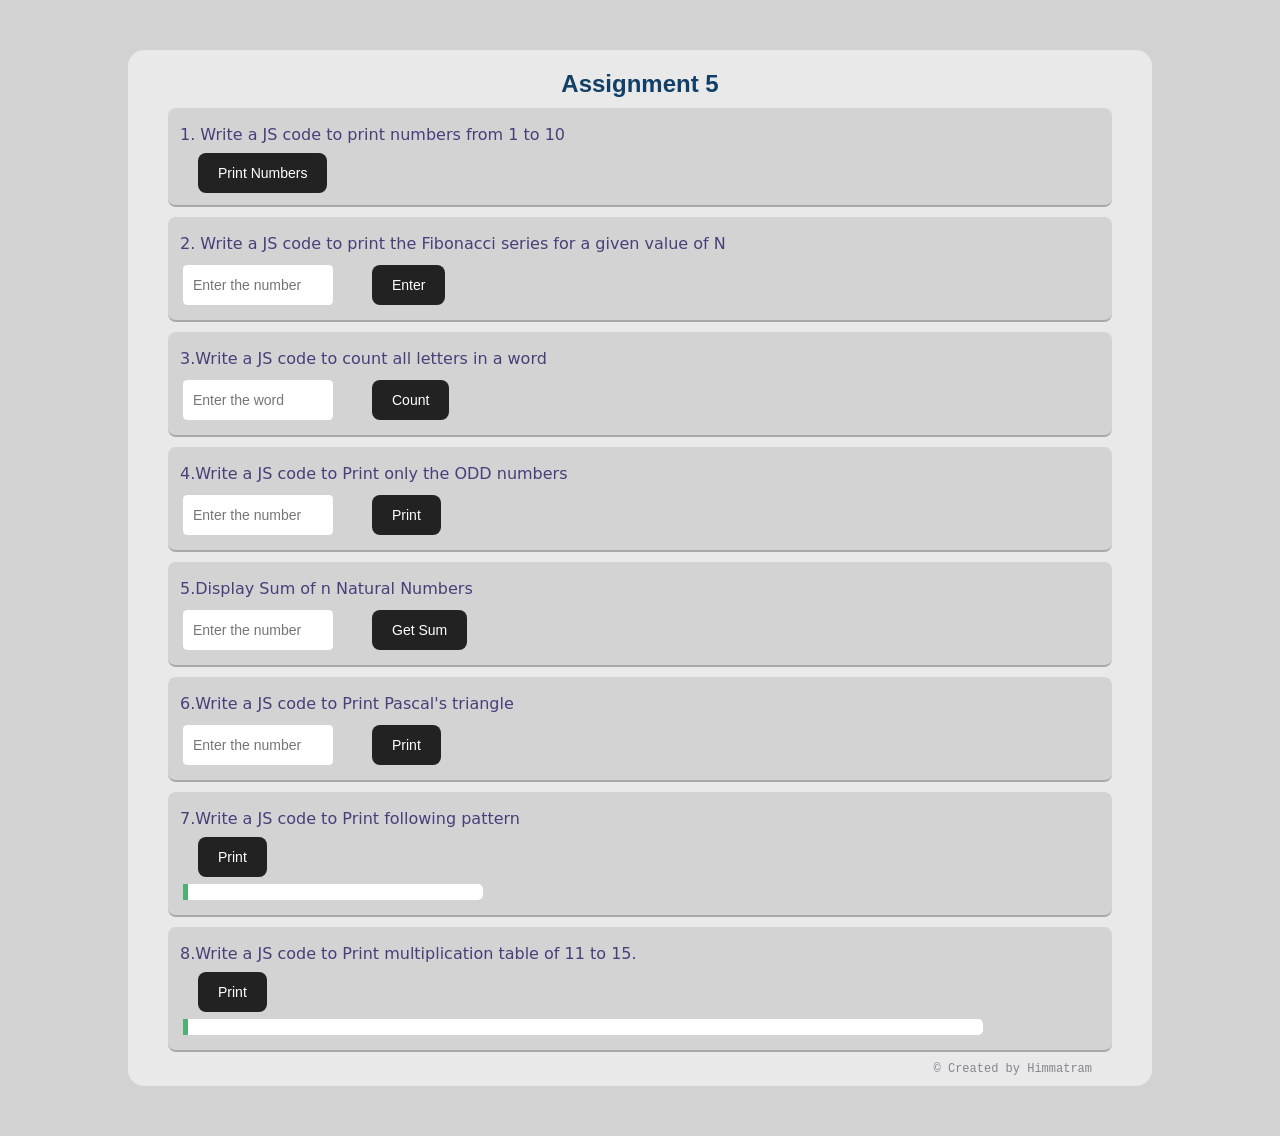
<file: Semester4/PracticalAssignments/JavaScript/Assignment5/index.html>
<!DOCTYPE html>
<html lang="en">
    <head>
        <meta charset="UTF-8" />
        <link rel="stylesheet" href="styles.css">
        <script src="script.js"></script>
        <title>Assignment 5</title>
    </head>
    <body>
        <div class="container">
            <h2>Assignment 5</h2>
            <div class="section">
                <p class="question">1. Write a JS code to print numbers from 1 to 10</p>
                <input type="button" onclick="printNum()" value="Print Numbers">
                <div class="hidden solution" id="solution1"></div>
            </div>
            <div class="section">
                <p class="question">2. Write a JS code to print the Fibonacci series for a given value of N</p>
                <input type="number" id="input_2" placeholder="Enter the number">
                <input type="button" onclick="fibonacci()" value="Enter">
                <div class="hidden solution" id="solution2"></div>
            </div>
            <div class="section">
                <p class="question">3.Write a JS code to count all letters in a word</p>
                <input type="text" id="input_3" placeholder="Enter the word">
                <input type="button" onclick="count()" value="Count">
                <div class="hidden solution" id="solution3"></div>
            </div>
            <div class="section">
                <p class="question">4.Write a JS code to Print only the ODD numbers</p>
                <input type="text" id="input_4" placeholder="Enter the number">
                <input type="button" onclick="oddnum()" value="Print">
                <div class="hidden solution" id="solution4"></div>
            </div>
            <div class="section">
                <p class="question">5.Display Sum of n Natural Numbers</p>
                <input type="number" id="input_5" placeholder="Enter the number">
                <input type="button" onclick="sumofN()" value="Get Sum">
                <div class="hidden solution" id="solution5"></div>
            </div>
            <div class="section">
                <p class="question">6.Write a JS code to Print Pascal's triangle</p>
                <input type="number" id="input_6" placeholder="Enter the number">
                <input type="button" onclick="pascal()" value="Print">
                <div class="hidden solution" id="solution6"></div>
            </div>
            <div class="section">
                <p class="question">7.Write a JS code to Print following pattern</p>
                <input type="button" onclick="patt()" value="Print">
                <div class="hidden solution" id="solution7">
                    <span id="right_triangle"></span>
                    <span id="reverse_right_triangle"></span>
                    <span id="triangle"></span>
                </div>
            </div>
            <div class="section">
                <p class="question">8.Write a JS code to Print multiplication table of 11 to 15.</p>
                <input type="button" onclick="table()" value="Print">
                <div class="hidden solution" id="solution8"></div>
            </div>
            <footer>
                <p>&copy; Created by Himmatram</p>
            </footer>
        </div>
    </body>
</html>
</file>
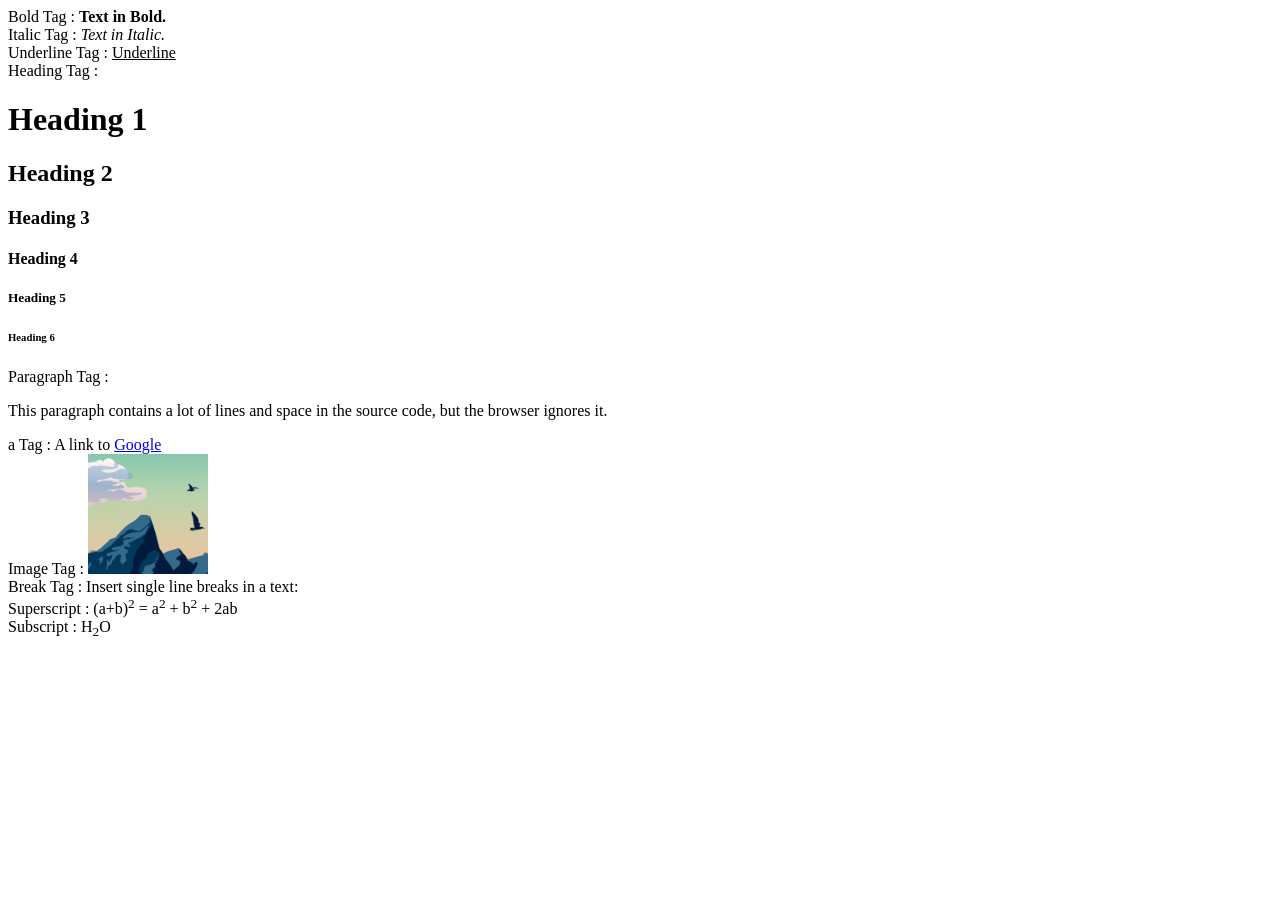
<file: Semester2/PracticalAssignments/Intro_to_Web_Designing/Assignment1.html>
<html>
    <head>
        <title>Assignment 1</title>
    </head>
    <body>
        
        Bold Tag : <b>Text in Bold.</b>                            <br/>
        Italic Tag : <i>Text in Italic.</i>                        <br/>
        Underline Tag : <u>Underline</u>                           <br/>
        Heading Tag :
            <h1>Heading 1</h1>
            <h2>Heading 2</h2>
            <h3>Heading 3</h3>
            <h4>Heading 4</h4>
            <h5>Heading 5</h5>
            <h6>Heading 6</h6>
        Paragraph Tag :
        <p>This paragraph
            contains a    lot of lines and space     in the source code,  but the browser
            ignores it.</p>
        a Tag : A link to <a href="https://www.google.com">Google</a>                         <br/>
        Image Tag : <img src="Image/Image1.jpg" alt="Mountain" width="120px">                 <br/>
        Break Tag : Insert single line breaks in a text:                                      <br/>
        Superscript : (a+b)<sup>2</sup> = a<sup>2</sup> + b<sup>2</sup> + 2ab                 <br/>
        Subscript : H<sub>2</sub>O
    </body>
</html>
</file>
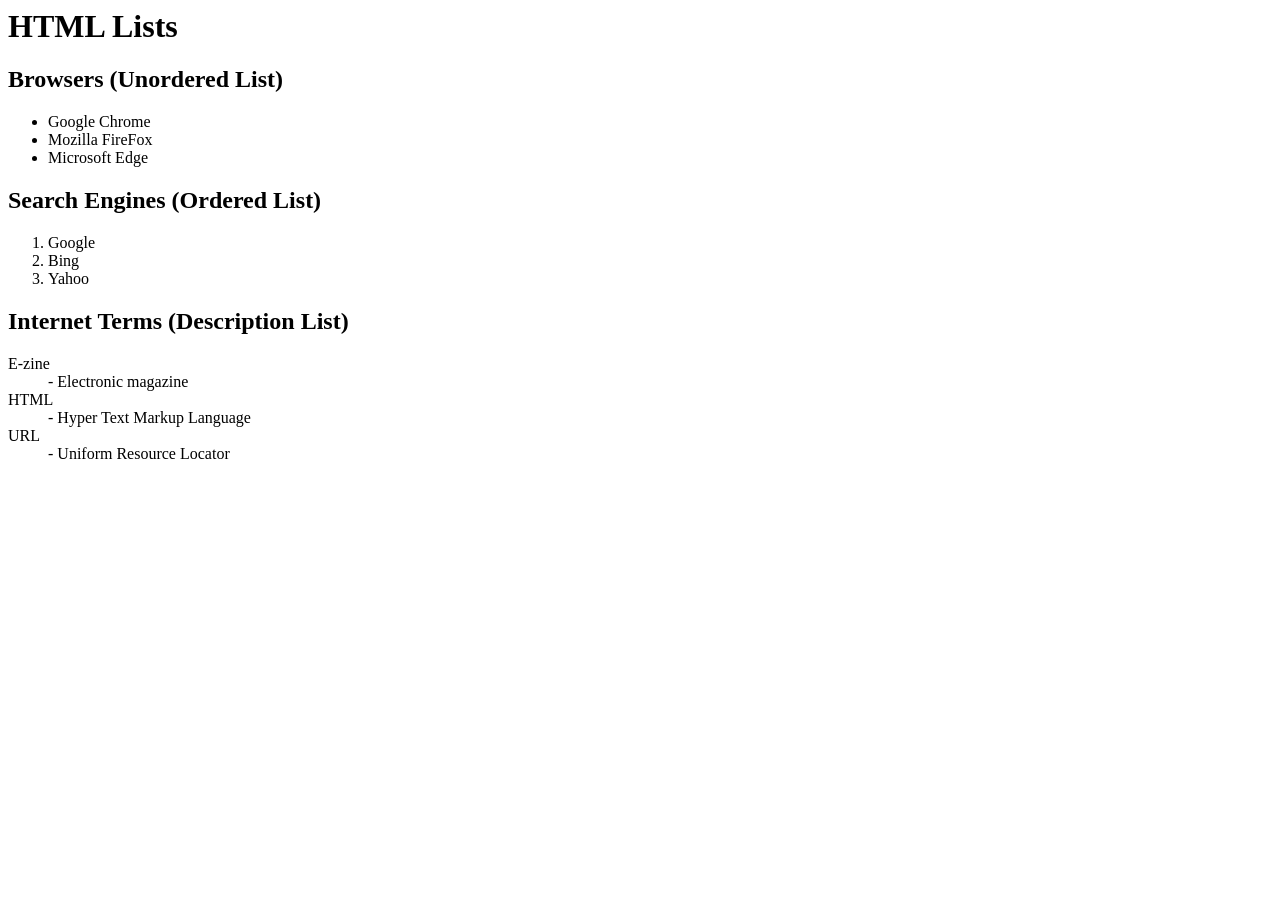
<file: Semester2/PracticalAssignments/Intro_to_Web_Designing/Assignment2_1.html>
<html>
    <head>
        <title>Assignment 2.1</title>
    </head>
    <body>

        <h1>HTML Lists</h1>

        <h2>Browsers (Unordered List)</h2>
        <ul>
            <li>Google Chrome</li>
            <li>Mozilla FireFox</li>
            <li>Microsoft Edge</li>
        </ul>
        <h2>Search Engines (Ordered List)</h2>
        <ol>
            <li>Google</li>
            <li>Bing</li>
            <li>Yahoo</li>
        </ol>
        <h2>Internet Terms (Description List)</h2>
        <dl>
            <dt>E-zine</dt>
                <dd>- Electronic magazine</dd>
            <dt>HTML</dt>
                <dd>- Hyper Text Markup Language</dd>
            <dt>URL</dt>
                <dd>- Uniform Resource Locator</dd>
        </dl>
    </body>
</html>
</file>
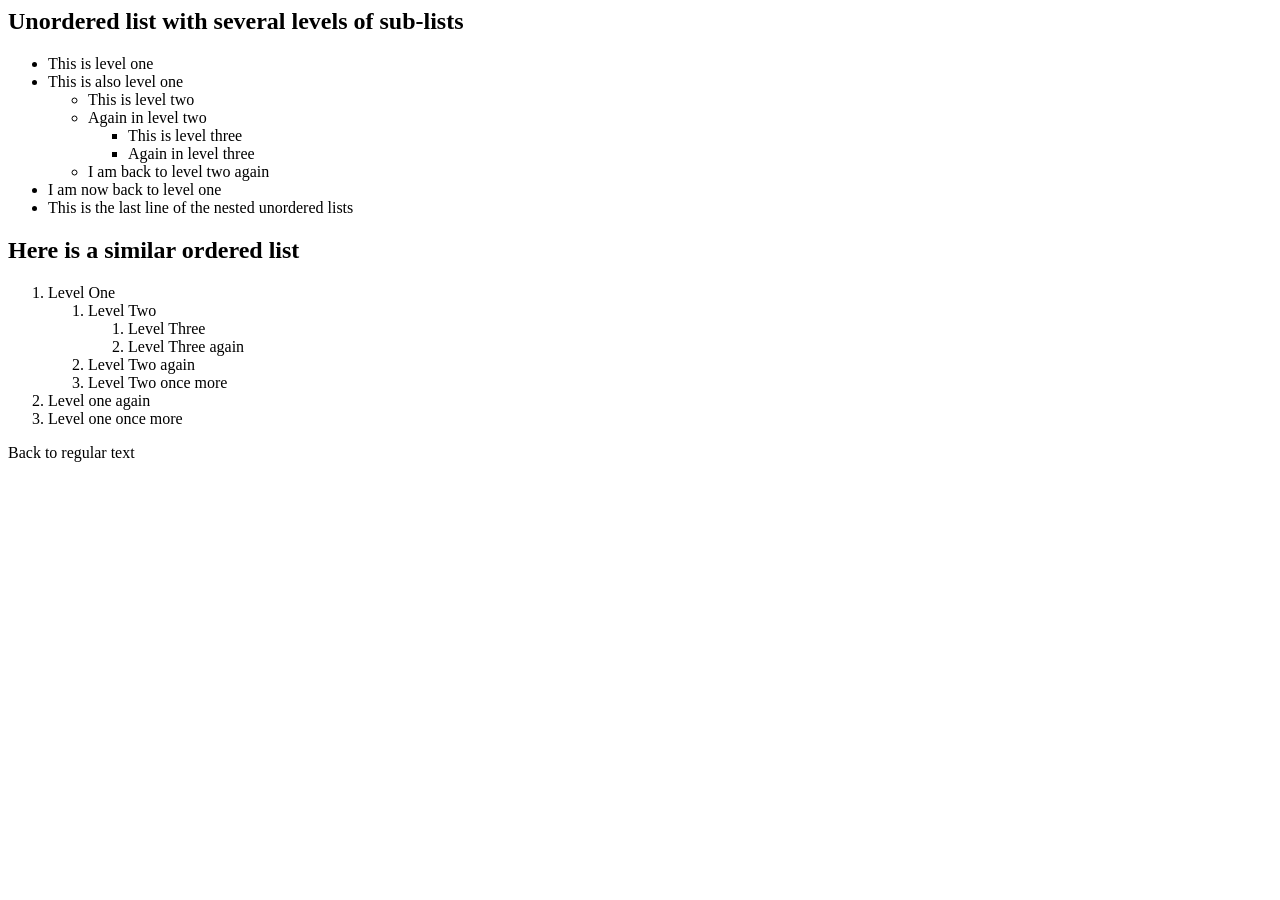
<file: Semester2/PracticalAssignments/Intro_to_Web_Designing/Assignment2_2.html>
<html>
    <head>
        <title>Assignment 2.2</title>
    </head>
    <body>
        <h2>Unordered list with several levels of sub-lists</h2>
        <ul>
            <li>This is level one</li>
            <li>This is also level one
                <ul>
                    <li>This is level two</li>
                    <li>Again in level two
                        <ul>
                            <li>This is level three</li>
                            <li>Again in level three</li>
                        </ul>
                    </li>
                    <li>I am back to level two again</li>
                </ul>
            </li>
            <li>I am now back to level one</li>
            <li>This is the last line of the nested unordered lists</li>
        </ul>

        <h2>Here is a similar ordered list</h2>
        <ol>
            <li>Level One
                <ol>
                    <li>Level Two
                        <ol>
                            <li>Level Three</li>
                            <li>Level Three again</li>
                        </ol>
                    </li>
                    <li>Level Two again</li>
                    <li>Level Two once more</li>
                </ol>
            </li>
            <li>Level one again</li>
            <li>Level one once more</li>
        </ol>

        Back to regular text
    </body>
</html>
</file>
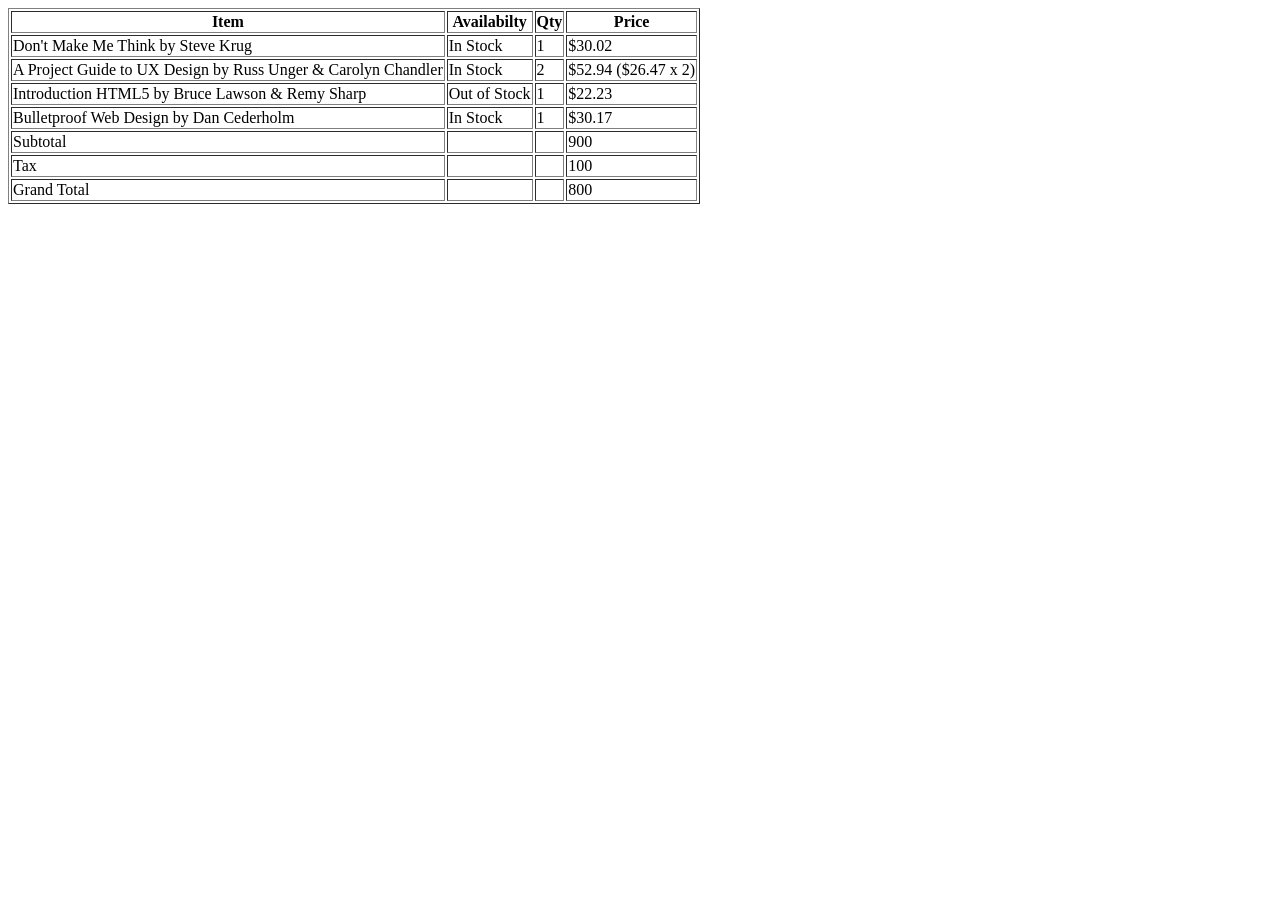
<file: Semester2/PracticalAssignments/Intro_to_Web_Designing/Assignment3_1.html>
<html>
    <head>
        <title>Table</title>
    </head>
    <body>
        <table border="1">
            <tr>
                <th>Item</th>
                <th>Availabilty</th>
                <th>Qty</th>
                <th>Price</th>
            </tr>
            <tr>
                <td>Don't Make Me Think by Steve Krug</td>
                <td>In Stock</td>
                <td>1</td>
                <td>$30.02</td>
            </tr>
            <tr>
                <td>A Project Guide to UX Design by Russ Unger & Carolyn Chandler</td>
                <td>In Stock</td>
                <td>2</td>
                <td>$52.94 ($26.47 x 2)</td>
            </tr>
            <tr>
                <td>Introduction HTML5 by Bruce Lawson & Remy Sharp</td>
                <td>Out of Stock</td>
                <td>1</td>
                <td>$22.23</td>
            </tr>
            <tr>
                <td>Bulletproof Web Design by Dan Cederholm</td>
                <td>In Stock</td>
                <td>1</td>
                <td>$30.17</td>
            </tr>
            <tr>
                <td>Subtotal</td>
                <td></td>
                <td></td>
                <td>900</td>
            </tr>
            <tr>
                <td>Tax</td>
                <td></td>
                <td></td>
                <td>100</td>
            </tr>
            <tr>
                <td>Grand Total</td>
                <td></td>
                <td></td>
                <td>800</td>
            </tr>
        </table>
    </body>
</html>
</file>
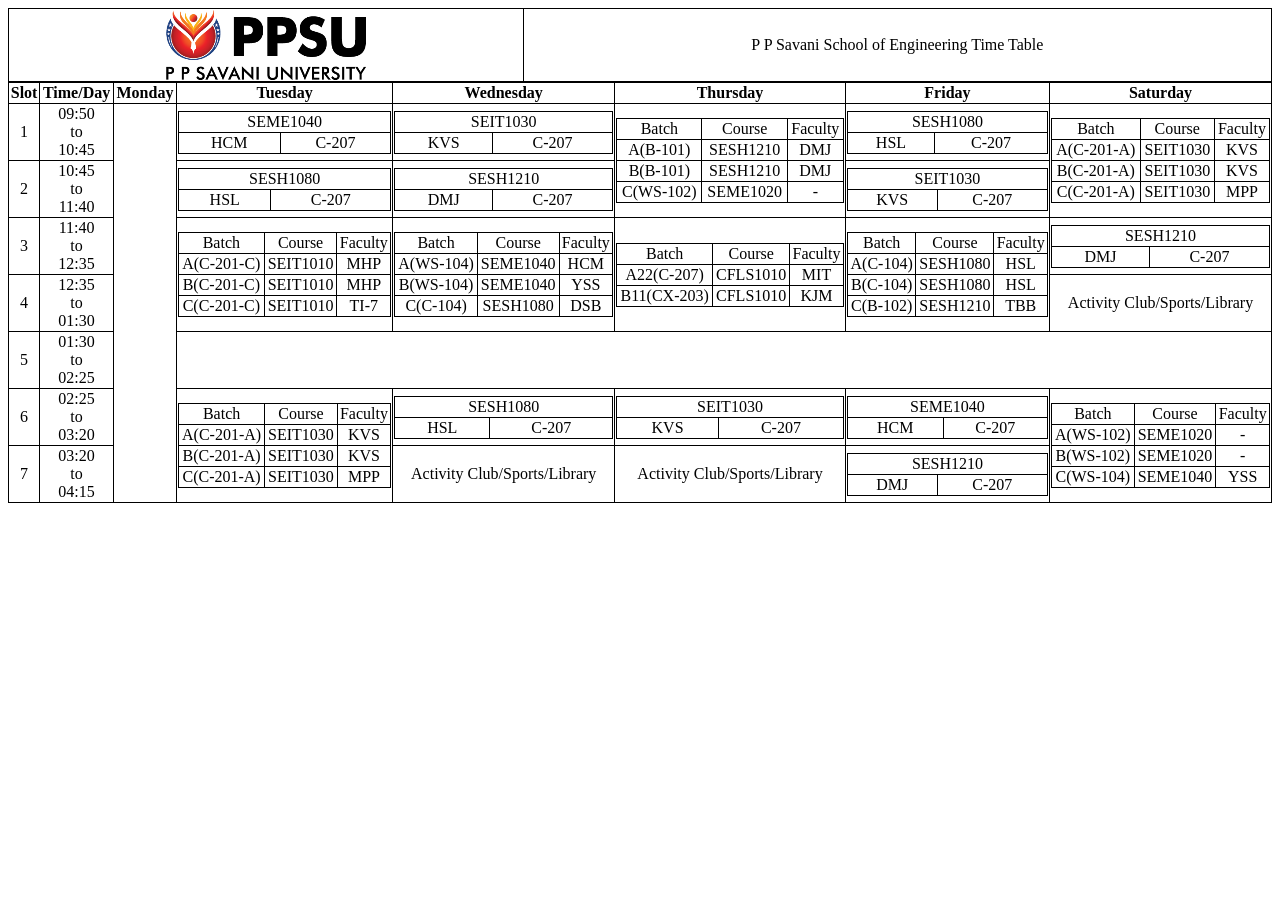
<file: Semester2/PracticalAssignments/Intro_to_Web_Designing/Assignment3_2.html>
<html>
    <head>
        <title>Time Table</title>
        <style>
            table, th, td {
              border: 1px solid black;
              border-collapse: collapse;
              text-align: center;
              padding: 1px 1px;
            }
            table {
                width: 100%;
                margin-left: auto;
                margin-right: auto;
            }
            
        </style>
    </head>
    <body>
        <table style="border: 0px;">
            <tr>
                <td>
                    <img src="Image/ppsulogo.png" alt="">
                </td>
                <td>
                    P P Savani School of Engineering Time Table
                </td>
            </tr>
        </table>
        <table>
            <tr>
                <th>Slot</th>
                <th>Time/Day</th>
                <th>Monday</th>
                <th>Tuesday</th>
                <th>Wednesday</th>
                <th>Thursday</th>
                <th>Friday</th>
                <th>Saturday</th>
            </tr>
            <!--Start Row 1-->
            <tr>
                <td>1</td>
                <td>09:50 <br> to <br> 10:45</td>
                <!-- Monday 1-->
                <td rowspan="7"></td>
                <!-- Tuesday 1 -->
                <td>
                    <table>
                        <tr>
                            <td colspan="2">SEME1040</td>
                        </tr>
                        <tr>
                            <td>HCM</td>
                            <td>C-207</td>
                        </tr>
                    </table>
                </td>
                <!-- Wednesday 1-->
                <td>
                    <table>
                        <tr><td colspan="2">SEIT1030</td></tr>
                        <tr>
                            <td>KVS</td>
                            <td>C-207</td>
                        </tr>
                    </table>
                </td>
                <!-- Thursday 1-->
                <td rowspan="2">
                    <table>
                        <tr>
                            <td>Batch</td>
                            <td>Course</td>
                            <td>Faculty</td>
                        </tr>
                        <tr>
                            <td>A(B-101)</td>
                            <td>SESH1210</td>
                            <td>DMJ</td>
                        </tr>
                        <tr>
                            <td>B(B-101)</td>
                            <td>SESH1210</td>
                            <td>DMJ</td>
                        </tr>
                        <tr>
                            <td>C(WS-102)</td>
                            <td>SEME1020</td>
                            <td>-</td>
                        </tr>
                    </table>
                </td>
                <!--Friday 1-->
                <td>
                    <table>
                        <tr><td colspan="2">SESH1080</td></tr>
                        <tr>
                            <td>HSL</td>
                            <td>C-207</td>
                        </tr>
                    </table>
                </td>
                <!--Satuday 1-->
                <td rowspan="2">
                    <table>
                        <tr>
                            <td>Batch</td>
                            <td>Course</td>
                            <td>Faculty</td>
                        </tr>
                        <tr>
                            <td>A(C-201-A)</td>
                            <td>SEIT1030</td>
                            <td>KVS</td>
                        </tr>
                        <tr>
                            <td>B(C-201-A)</td>
                            <td>SEIT1030</td>
                            <td>KVS</td>
                        </tr>
                        <tr>
                            <td>C(C-201-A)</td>
                            <td>SEIT1030</td>
                            <td>MPP</td>
                        </tr>
                    </table>
                </td>
            </tr>
            <!--End Row 1-->


            <!--Start Row 2-->
            <tr>
                <td>2</td>
                <td>10:45 <br> to <br> 11:40</td>
                <!-- Monday 2-->
                
                <!-- Tuesday 2 -->
                <td>
                    <table>
                        <tr><td colspan="2">SESH1080</td></tr>
                        <tr>
                            <td>HSL</td>
                            <td>C-207</td>
                        </tr>
                    </table>
                </td>
                <!-- Wednesday 2-->
                <td>
                    <table>
                        <tr><td colspan="2">SESH1210</td></tr>
                        <tr>
                            <td>DMJ</td>
                            <td>C-207</td>
                        </tr>
                    </table>
                </td>
                <!-- Thursday 2-->
                
                <!--Friday 2-->
                <td>
                    <table>
                        <tr><td colspan="2">SEIT1030</td></tr>
                        <tr>
                            <td>KVS</td>
                            <td>C-207</td>
                        </tr>
                    </table>
                </td>
                <!--Satuday 2-->
                
            </tr>
            <!--End Row 2-->

            <!--Start Row 3-->
            <tr>
                <td>3</td>
                <td>11:40 <br> to <br> 12:35 </td>
                <!-- Monday 3-->
                
                <!-- Tuesday 3 -->
                <td rowspan="2">
                    <table>
                        <tr>
                            <td>Batch</td>
                            <td>Course</td>
                            <td>Faculty</td>
                        </tr>
                        <tr>
                            <td>A(C-201-C)</td>
                            <td>SEIT1010</td>
                            <td>MHP</td>
                        </tr>
                        <tr>
                            <td>B(C-201-C)</td>
                            <td>SEIT1010</td>
                            <td>MHP</td>
                        </tr>
                        <tr>
                            <td>C(C-201-C)</td>
                            <td>SEIT1010</td>
                            <td>TI-7</td>
                        </tr>
                    </table>
                </td>
                <!-- Wednesday 3-->
                <td rowspan="2">
                    <table>
                        <tr>
                            <td>Batch</td>
                            <td>Course</td>
                            <td>Faculty</td>
                        </tr>
                        <tr>
                            <td>A(WS-104)</td>
                            <td>SEME1040</td>
                            <td>HCM</td>
                        </tr>
                        <tr>
                            <td>B(WS-104)</td>
                            <td>SEME1040</td>
                            <td>YSS</td>
                        </tr>
                        <tr>
                            <td>C(C-104)</td>
                            <td>SESH1080</td>
                            <td>DSB</td>
                        </tr>
                    </table>
                </td>
                <!-- Thursday 3-->
                <td rowspan="2">
                    <table>
                        <tr>
                            <td>Batch</td>
                            <td>Course</td>
                            <td>Faculty</td>
                        </tr>
                        <tr>
                            <td>A22(C-207)</td>
                            <td>CFLS1010</td>
                            <td>MIT</td>
                        </tr>
                        <tr>
                            <td>B11(CX-203)</td>
                            <td>CFLS1010</td>
                            <td>KJM</td>
                        </tr>
                        <tr>
                            
                        </tr>
                        <tr>

                        </tr>
                    </table>
                </td>
                <!--Friday 3-->
                <td rowspan="2">
                    <table>
                        <tr>
                            <td>Batch</td>
                            <td>Course</td>
                            <td>Faculty</td>
                        </tr>
                        <tr>
                            <td>A(C-104)</td>
                            <td>SESH1080</td>
                            <td>HSL</td>
                        </tr>
                        <tr>
                            <td>B(C-104)</td>
                            <td>SESH1080</td>
                            <td>HSL</td>
                        </tr>
                        <tr>
                            <td>C(B-102)</td>
                            <td>SESH1210</td>
                            <td>TBB</td>
                        </tr>
                    </table>
                </td>
                <!--Satuday 3-->
                <td>
                    <table>
                        <tr>
                            <td colspan="2">
                                SESH1210
                            </td>
                        </tr>
                        <tr>
                            <td>DMJ</td>
                            <td>C-207</td>
                        </tr>
                    </table>
                </td>
                
                
            </tr>
            <!--End Row 3-->


            <!--Start Row 4-->
            <tr>
                <td>4</td>
                <td>12:35 <br> to <br> 01:30</td>
                <td>
                    Activity Club/Sports/Library
                </td>
            </tr>
            <!--End Row 4-->

            <!--Start Row 5-->
            <tr>
                <td>5</td>
                <td>01:30 <br> to <br> 02:25</td>
            </tr>
            <!--End Row 5-->

            <!--Start Row 6-->
            <tr>
                <td>6</td>
                <td>02:25 <br> to <br> 03:20</td>
                <!--Monday 6-->
                <!--Tuesday 6-->
                <td rowspan="2">
                    <table>
                        <tr>
                            <td>Batch</td>
                            <td>Course</td>
                            <td>Faculty</td>
                        </tr>
                        <tr>
                            <td>A(C-201-A)</td>
                            <td>SEIT1030</td>
                            <td>KVS</td>
                        </tr>
                        <tr>
                            <td>B(C-201-A)</td>
                            <td>SEIT1030</td>
                            <td>KVS</td>
                        </tr>
                        <tr>
                            <td>C(C-201-A)</td>
                            <td>SEIT1030</td>
                            <td>MPP</td>
                        </tr>
                    </table>
                </td>
                <!--Wednesday 6-->
                <td>
                    <table>
                        <tr>
                            <td colspan="2">
                                SESH1080
                            </td>
                        </tr>
                        <tr>
                            <td>HSL</td>
                            <td>C-207</td>
                        </tr>
                    </table>
                </td>
                <!--Thursday 6-->
                <td>
                    <table>
                        <tr>
                            <td colspan="2">
                                SEIT1030
                            </td>
                        </tr>
                        <tr>
                            <td>KVS</td>
                            <td>C-207</td>
                        </tr>
                    </table>
                </td>
                <!--Friday 6-->
                <td>
                    <table>
                        <tr>
                            <td colspan="2">
                                SEME1040
                            </td>
                        </tr>
                        <tr>
                            <td>HCM</td>
                            <td>C-207</td>
                        </tr>
                    </table>
                </td>
                <!--Saturday 6-->
                <td rowspan="2">
                    <table>
                        <tr>
                            <td>Batch</td>
                            <td>Course</td>
                            <td>Faculty</td>
                        </tr>
                        <tr>
                            <td>A(WS-102)</td>
                            <td>SEME1020</td>
                            <td>-</td>
                        </tr>
                        <tr>
                            <td>B(WS-102)</td>
                            <td>SEME1020</td>
                            <td>-</td>
                        </tr>
                        <tr>
                            <td>C(WS-104)</td>
                            <td>SEME1040</td>
                            <td>YSS</td>
                        </tr>
                    </table>
                </td>
            </tr>
            <!--End Row 6-->

            <!--Start Row 7-->
            <tr>
                <td>7</td>
                <td>03:20 <br> to <br> 04:15 </td>
                
                <!--Wednesday  7-->
                <td>
                    Activity Club/Sports/Library
                </td>
                <!--Thursday  7-->
                <td>
                    Activity Club/Sports/Library
                </td>
                <td>
                    <table>
                        <tr>
                            <td colspan="2">
                                SESH1210
                            </td>
                        </tr>
                        <tr>
                            <td>DMJ</td>
                            <td>C-207</td>
                        </tr>
                    </table>
                </td>
            </tr>
            <!--End Row 7-->


        </table>
    </body>
</html>
</file>
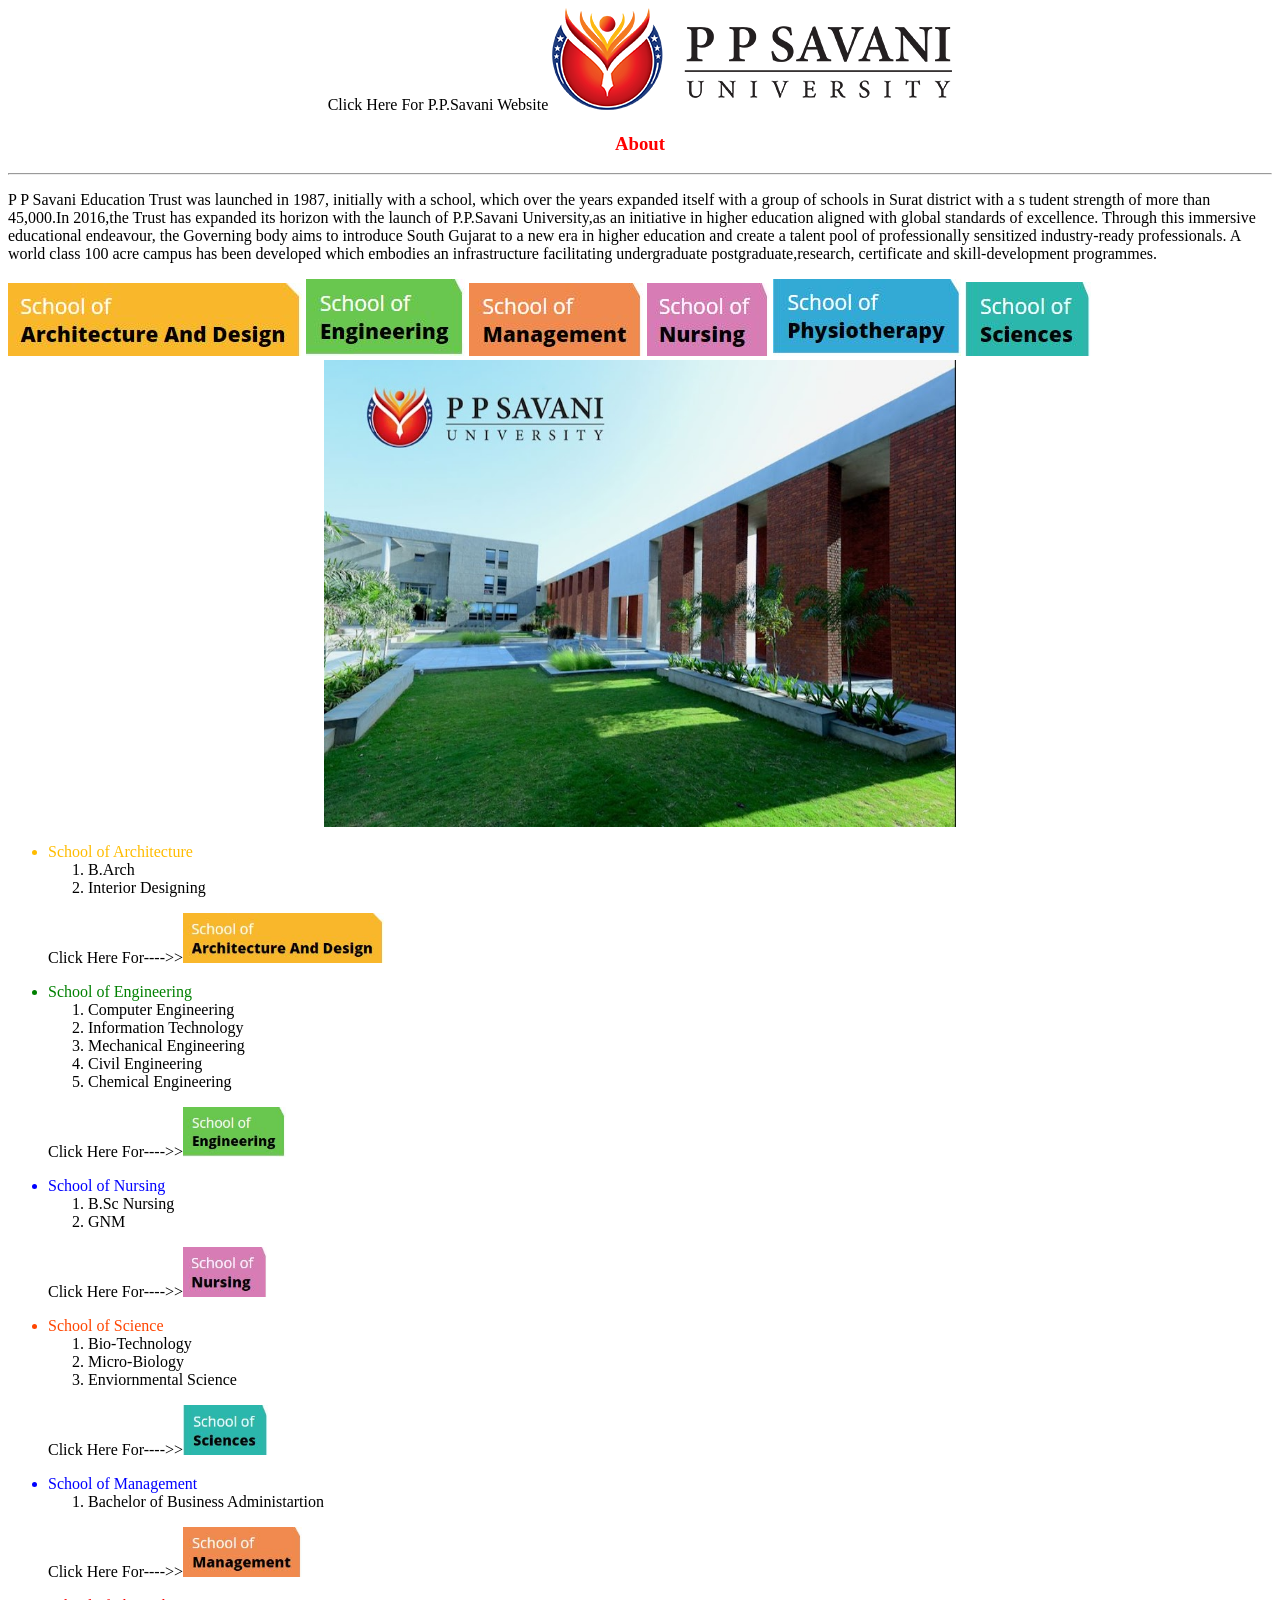
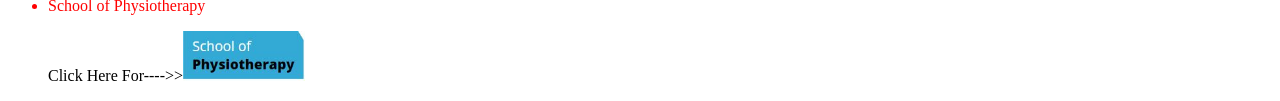
<file: Semester2/PracticalAssignments/Intro_to_Web_Designing/Assignment4.html>
<html>
    <head>
        <title>PP Savani University</title>

        <style>
            ul ol{
                color: black;
            }
            .center {
                display: block;
                margin-left: auto;
                margin-right: auto;
                width: 50%;
            }
        </style>
    </head>
    <body>
        <p style="text-align: center;">Click Here For P.P.Savani Website <img src="Image/ppsu-logo-new.png" alt=""></p>
        <h3 style="color: red; text-align: center;">About</h3>
        <hr>
        <p>
            P P Savani Education Trust was launched in 1987, initially with a school, which over the years expanded itself with a group of schools
            in Surat district with a s tudent strength of more than 45,000.In 2016,the Trust has expanded its horizon with the launch of P.P.Savani
            University,as an initiative in higher education aligned with global standards of excellence. Through this immersive educational
            endeavour, the Governing body aims to introduce South Gujarat to a new era in higher education and create a talent pool of
            professionally sensitized industry-ready professionals. A world class 100 acre campus has been developed which embodies an
            infrastructure facilitating undergraduate postgraduate,research, certificate and skill-development programmes.
        </p>
        <p>
            <img src="Image/sa.JPG" alt="">
            <img src="Image/se.JPG" alt="">
            <img src="Image/sm.JPG" alt="">
            <img src="Image/sn.JPG" alt="">
            <img src="Image/sp.JPG" alt="">
            <img src="Image/ss.JPG" alt="">
            <br>
            <img src="Image/Ppsu.JPG" alt=""  class="center">
        </p>
        <p>
            <ul>
                <li style="color:#ffbc00">School of Architecture
                    <ol>
                        <li>B.Arch </li>
                        <li>Interior Designing </li>
                    </ol>
                </li>
                <p>
                    Click Here For---->><a href="https://ppsu.ac.in/soa"><img src="Image/sa.JPG" alt="" height="50px"></a>
                </p>
                <li style="color: green;">School of Engineering
                    <ol>
                        <li>Computer Engineering</li>
                        <li>Information Technology</li>
                        <li>Mechanical Engineering</li>
                        <li>Civil Engineering</li>
                        <li>Chemical Engineering</li>
                    </ol>
                </li>
                <p>
                    Click Here For---->><a href="https://ppsu.ac.in/soe"><img src="Image/se.JPG" alt="" height="50px"></a>
                </p>
                <li style="color: blue;">School of Nursing
                    <ol>
                        <li>B.Sc Nursing</li>
                        <li>GNM</li>
                    </ol>
                </li>
                <p>
                    Click Here For---->><a href="https://ppsu.ac.in/son"><img src="Image/sn.JPG" alt="" height="50px"></a>
                </p>
                <li style="color: orangered;">School of Science
                    <ol>
                        <li>Bio-Technology</li>
                        <li>Micro-Biology</li>
                        <li>Enviornmental Science</li>
                    </ol>
                </li>
                <p>
                    Click Here For---->><a href="https://ppsu.ac.in/sos"><img src="Image/ss.JPG" alt="" height="50px"></a>
                </p>
                <li style="color: blue;">School of Management
                    <ol>
                        <li>Bachelor of Business Administartion</li>
                    </ol>
                </li>
                <p>
                    Click Here For---->><a href="https://ppsu.ac.in/slm"><img src="Image/sm.JPG" alt="" height="50px"></a>
                </p>
                <li style="color: red;">School of Physiotherapy</li>
                <p>
                    Click Here For---->><a href="https://ppsu.ac.in/sop"><img src="Image/sp.JPG" alt="" height="50px"></a>
                </p>
            </ul>
        </p>
    </body>
</html>
</file>
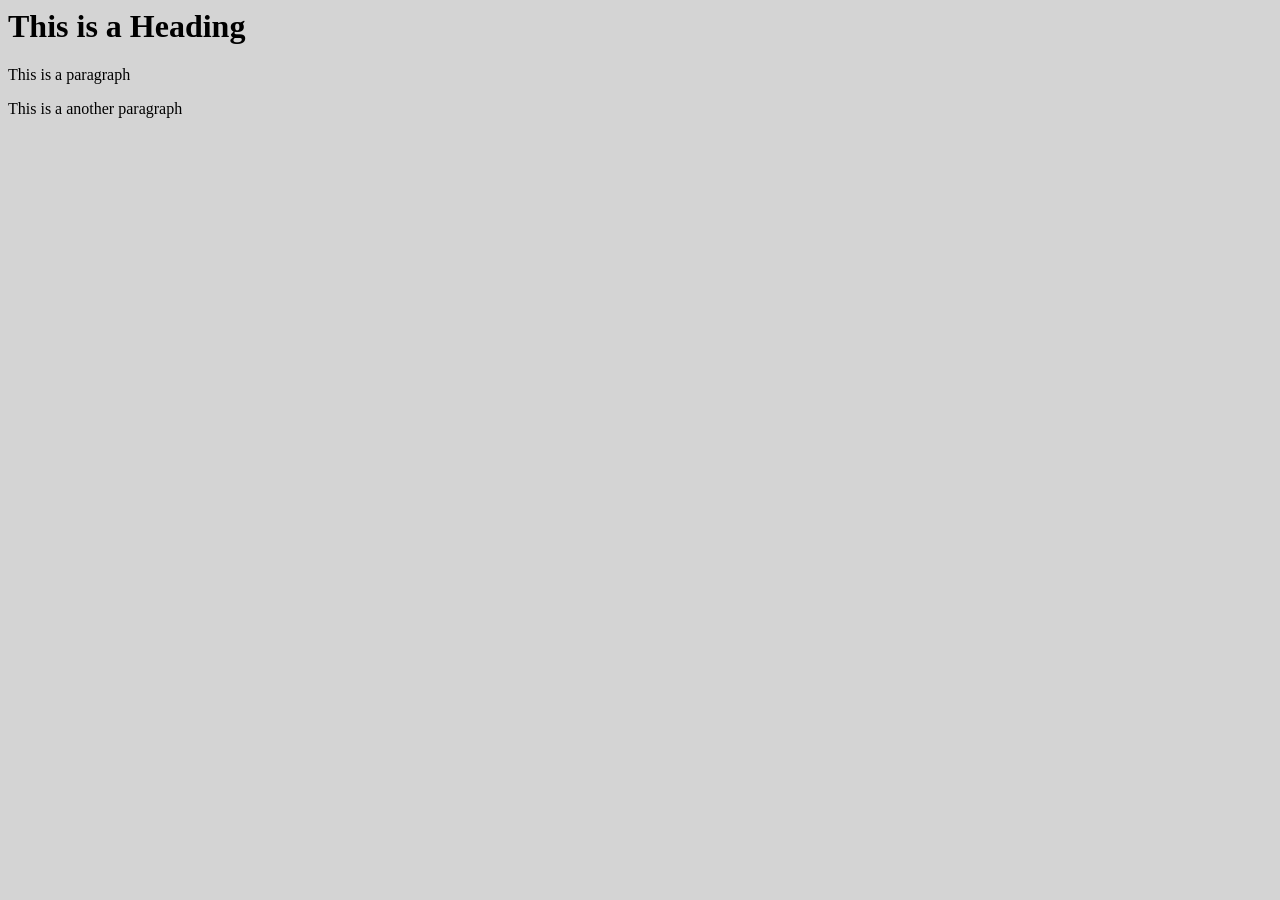
<file: Semester2/PracticalAssignments/Intro_to_Web_Designing/Assignment6_1.html>
<html>
    <head>
        <link rel="stylesheet" type="text/css" href="CSS/mystyle_6_1.css">
    </head>
    <body>
        <h1>This is a Heading</h1>
        <p>This is a paragraph</p>
        <p>This is a another paragraph</p>
    </body>
</html>
</file>
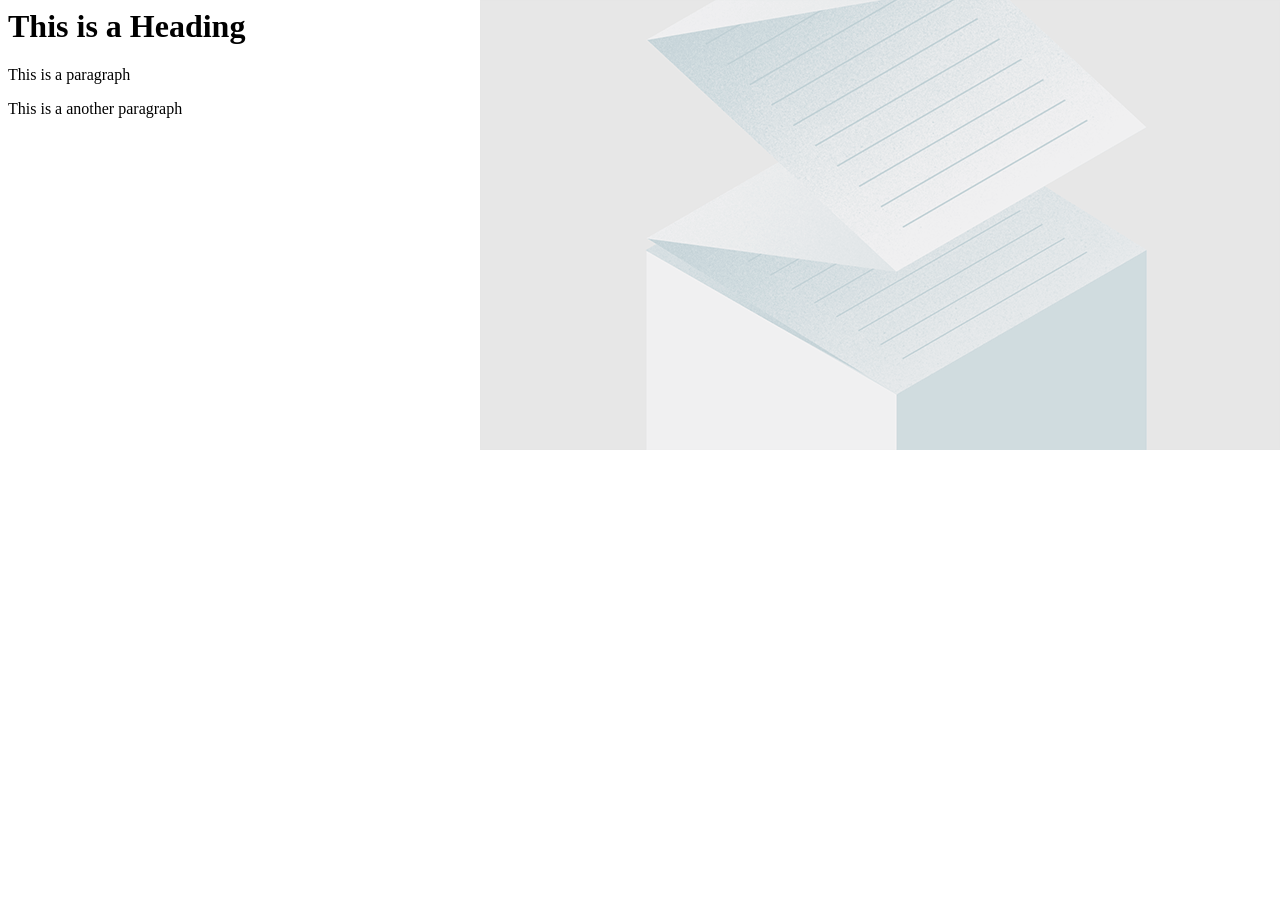
<file: Semester2/PracticalAssignments/Intro_to_Web_Designing/Assignment6_10.html>
<html>
    <head>
        <style>
            body {
                background-image: url(Image/paper.gif);
                background-repeat: no-repeat;
                background-position: top right;
            }
        </style>
    </head>
    <body>
        <h1>This is a Heading</h1>
        <p>This is a paragraph</p>
        <p>This is a another paragraph</p>
    </body>
</html>
</file>
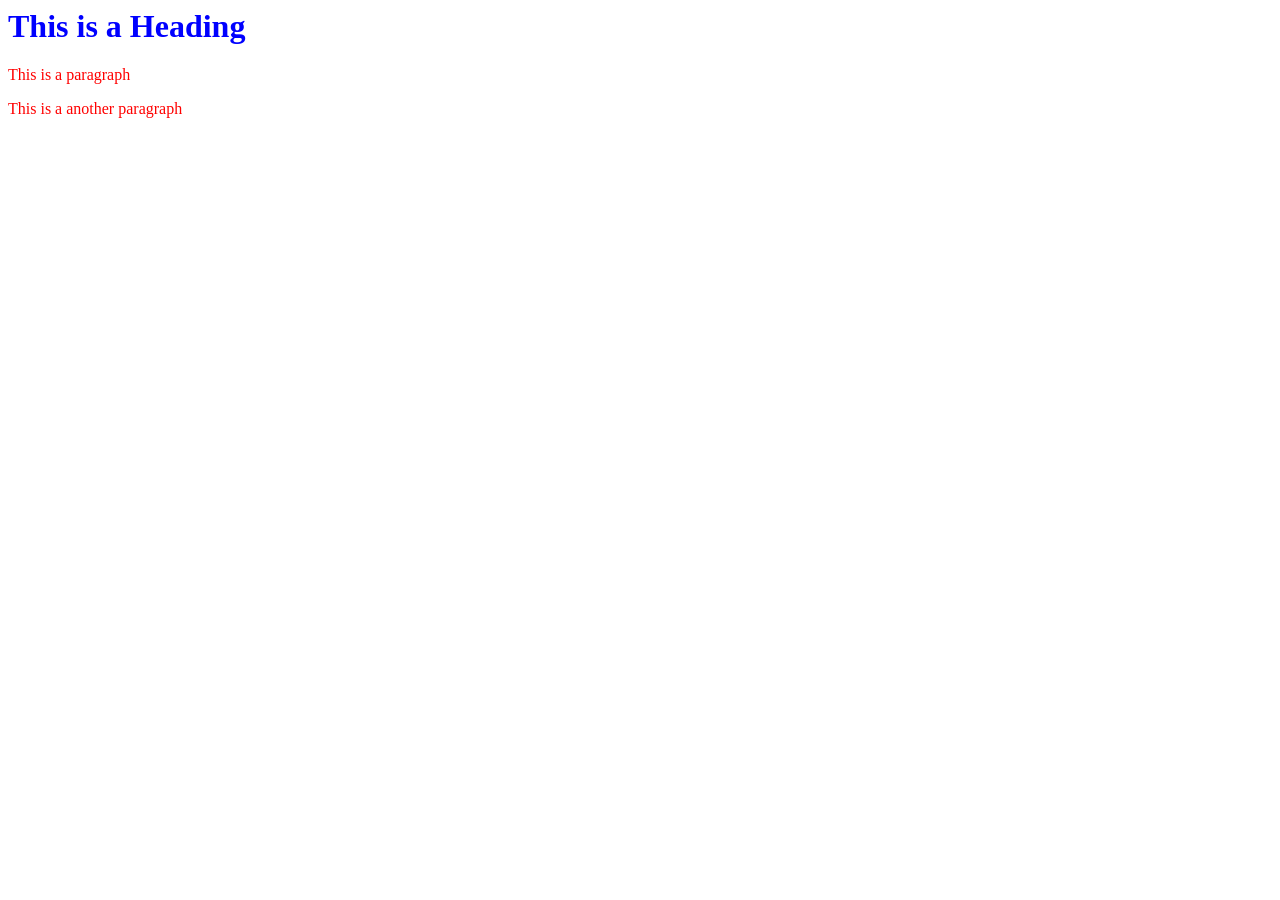
<file: Semester2/PracticalAssignments/Intro_to_Web_Designing/Assignment6_11.html>
<html>
    <head>
        <style>
            body {
                color: red;
            }
            h1 {
                color: blue;
            }
        </style>
    </head>
    <body>
        <h1>This is a Heading</h1>
        <p>This is a paragraph</p>
        <p>This is a another paragraph</p>
    </body>
</html>
</file>
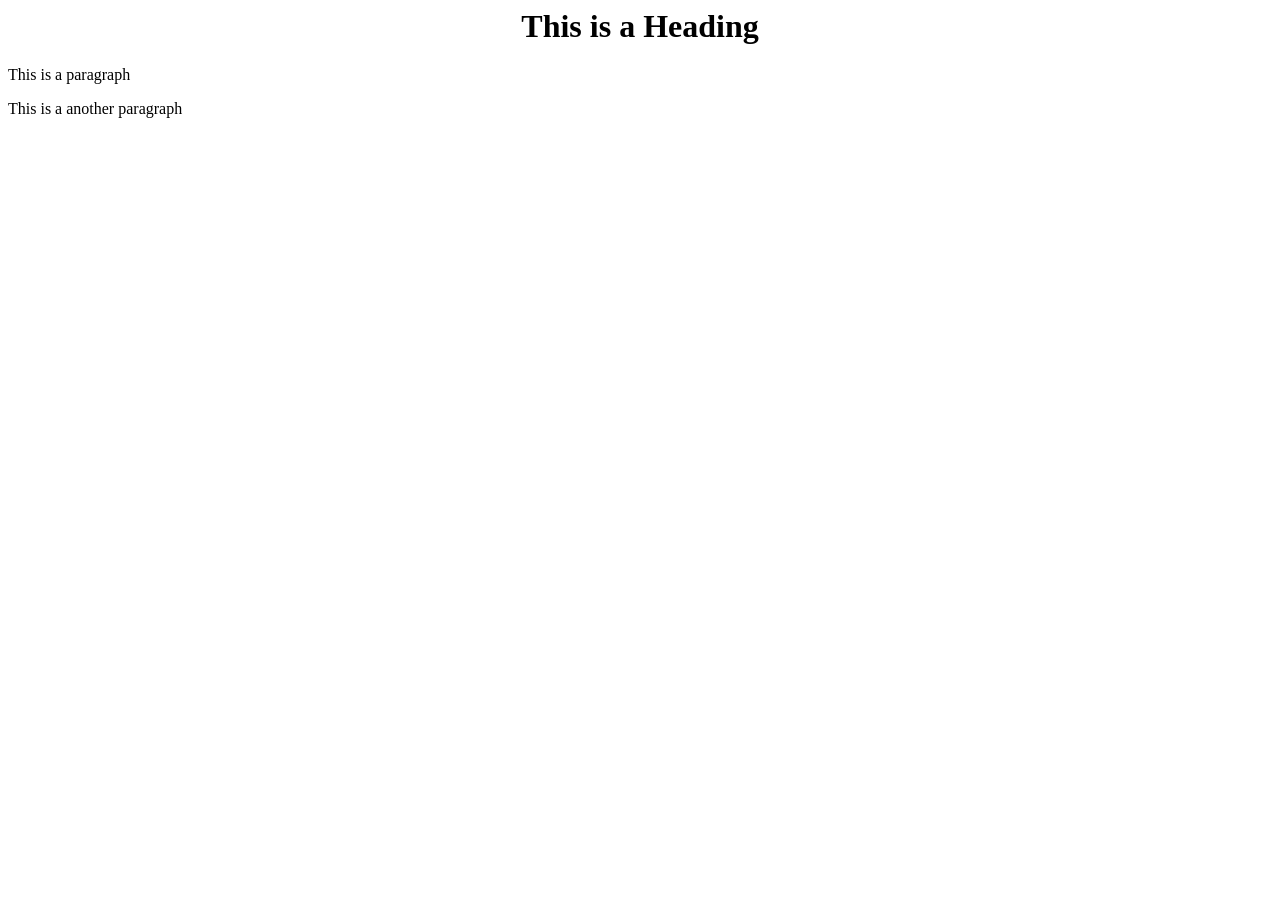
<file: Semester2/PracticalAssignments/Intro_to_Web_Designing/Assignment6_12.html>
<html>
    <head>
        <style>
            h1 {
                text-align: center;
            }
        </style>
    </head>
    <body>
        <h1>This is a Heading</h1>
        <p>This is a paragraph</p>
        <p>This is a another paragraph</p>
    </body>
</html>
</file>
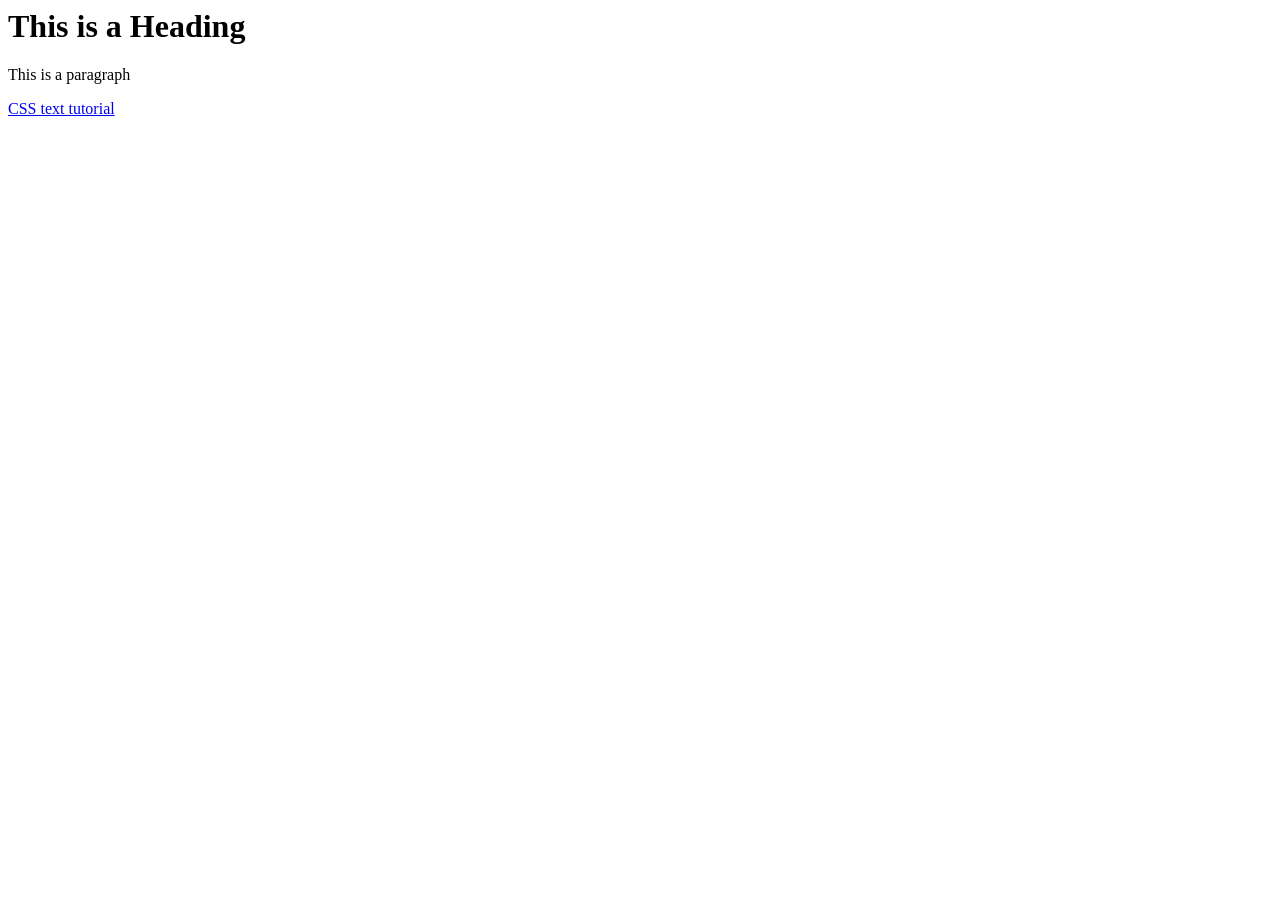
<file: Semester2/PracticalAssignments/Intro_to_Web_Designing/Assignment6_13.html>
<html>
    <head>
        <style>
            a {
                text-decoration: underline;
            }
        </style>
    </head>
    <body>
        <h1>This is a Heading</h1>
        <p>This is a paragraph</p>
        <p><a href="css_text.asp">CSS text tutorial</a></p>
    </body>
</html>
</file>
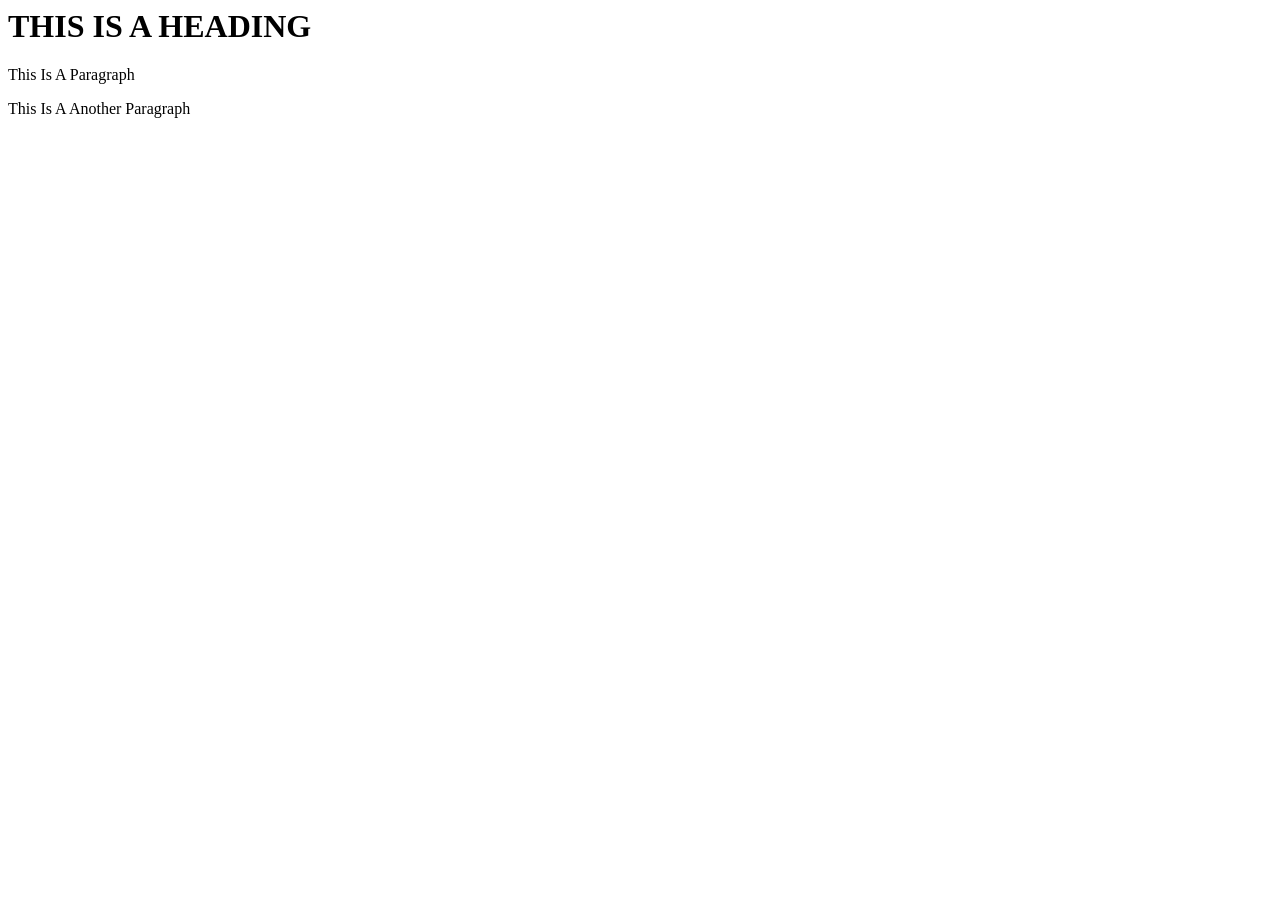
<file: Semester2/PracticalAssignments/Intro_to_Web_Designing/Assignment6_14.html>
<html>
    <head>
        <style>
            h1 {
                text-transform: uppercase;
            }
            p {
                text-transform: capitalize;
            }
        </style>
    </head>
    <body>
        <h1>This is a Heading</h1>
        <p>This is a paragraph</p>
        <p>This is a another paragraph</p>
    </body>
</html>
</file>
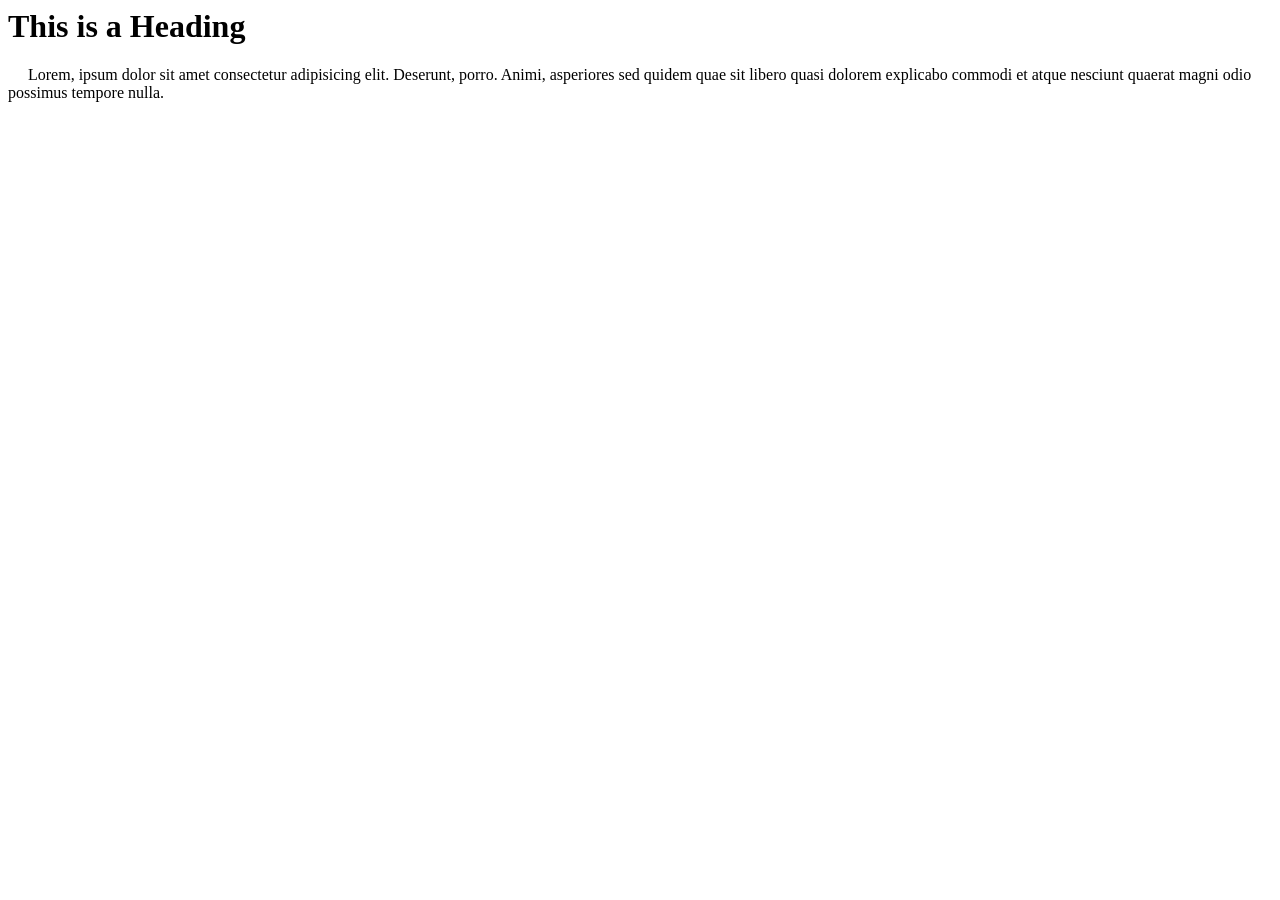
<file: Semester2/PracticalAssignments/Intro_to_Web_Designing/Assignment6_15.html>
<html>
    <head>
        <style>
            p {
                text-indent: 20px;
            }
        </style>
    </head>
    <body>
        <h1>This is a Heading</h1>
        <p>Lorem, ipsum dolor sit amet consectetur adipisicing elit.
        Deserunt, porro. Animi, asperiores sed quidem quae sit 
        libero quasi dolorem explicabo commodi et atque nesciunt
        quaerat magni odio possimus tempore nulla.</p>
    </body>
</html>
</file>
<file: Semester4/PracticalAssignments/JavaScript/Assignment5/styles.css>
*{
    margin: 0;
    padding: 0;
    box-sizing: border-box;
}
body{
    background: #d2d2d2;
}
.container {
    margin: 50px auto;
    padding: 10px;
    width: 80vw;
    border-radius: 1em;
    background: #e9e9e9;
}
.container h2 {
    margin: 10px 0;
    color: #113f67;
    text-align: center;
    font-family:'Lucida Sans', 'Lucida Sans Regular', 'Lucida Grande', 'Lucida Sans Unicode', Geneva, Verdana, sans-serif
}
.container .section{
    margin: 10px 30px;
    padding: 10px 5px;
    border-radius: 0.5em;
    border-bottom: 0.15em solid rgb(168, 168, 168);
    background-color: #d3d3d3;
}
.container .section .question{
    font-family: system-ui, -apple-system, BlinkMacSystemFont, 'Segoe UI', Roboto, Oxygen, Ubuntu, Cantarell, 'Open Sans', 'Helvetica Neue', sans-serif;
    font-size: 16px;
    font-weight: 500;
    margin: 2px;
    padding: 5px;
    color: #473f79;
}
.container .section input[type="text"],
.container .section input[type="number"]
{   
    margin: 5px 10px;
    padding: 5px 10px;
    width: 150px;
    height: 30px;
    font-size: 14px;
    height: 40px;
    border-radius: 0.3em;
    border: 0;
}
.container .section input[type="button"]{
    outline: 0;
    border: 0;
    margin: 2px 25px;
    padding: 5px 20px;
    text-align: center;
    font-size: 14px;
    height: 40px;
    color: #fff;
    background-color: #222;
    cursor: pointer;
    border-radius: 8px;
}
.container .section .solution{
    margin: 5px 10px;
    padding: 8px 15px;
    border-left: 5px solid #4eb073;
    color: #2779a7;
    font-family: system-ui, -apple-system, BlinkMacSystemFont, 'Segoe UI', Roboto, Oxygen, Ubuntu, Cantarell, 'Open Sans', 'Helvetica Neue', sans-serif;
    font-size: 16px;
    font-weight: 600;
    background-color: #fff;
    width: fit-content;
    border-radius: 0 5px 5px 0;
}
.container .section .hidden{
    display: none;
}
#solution7 {
    width: 300px;
    display: flex;
    flex-direction: row;
    justify-content:space-evenly;
}
#solution8 {
    width: 800px;
    display: flex;
    flex-direction: row;
    justify-content:space-evenly;
}
footer {
    font-family: 'Courier New', Courier, monospace;
    font-size: 12px;
    text-align: right;
    padding-right: 50px;
    color: #86868b;
}
</file>
<file: Semester2/PracticalAssignments/Intro_to_Web_Designing/CSS/mystyle_6_1.css>
body {
    background-color: rgb(212, 212, 212);
}
</file>
